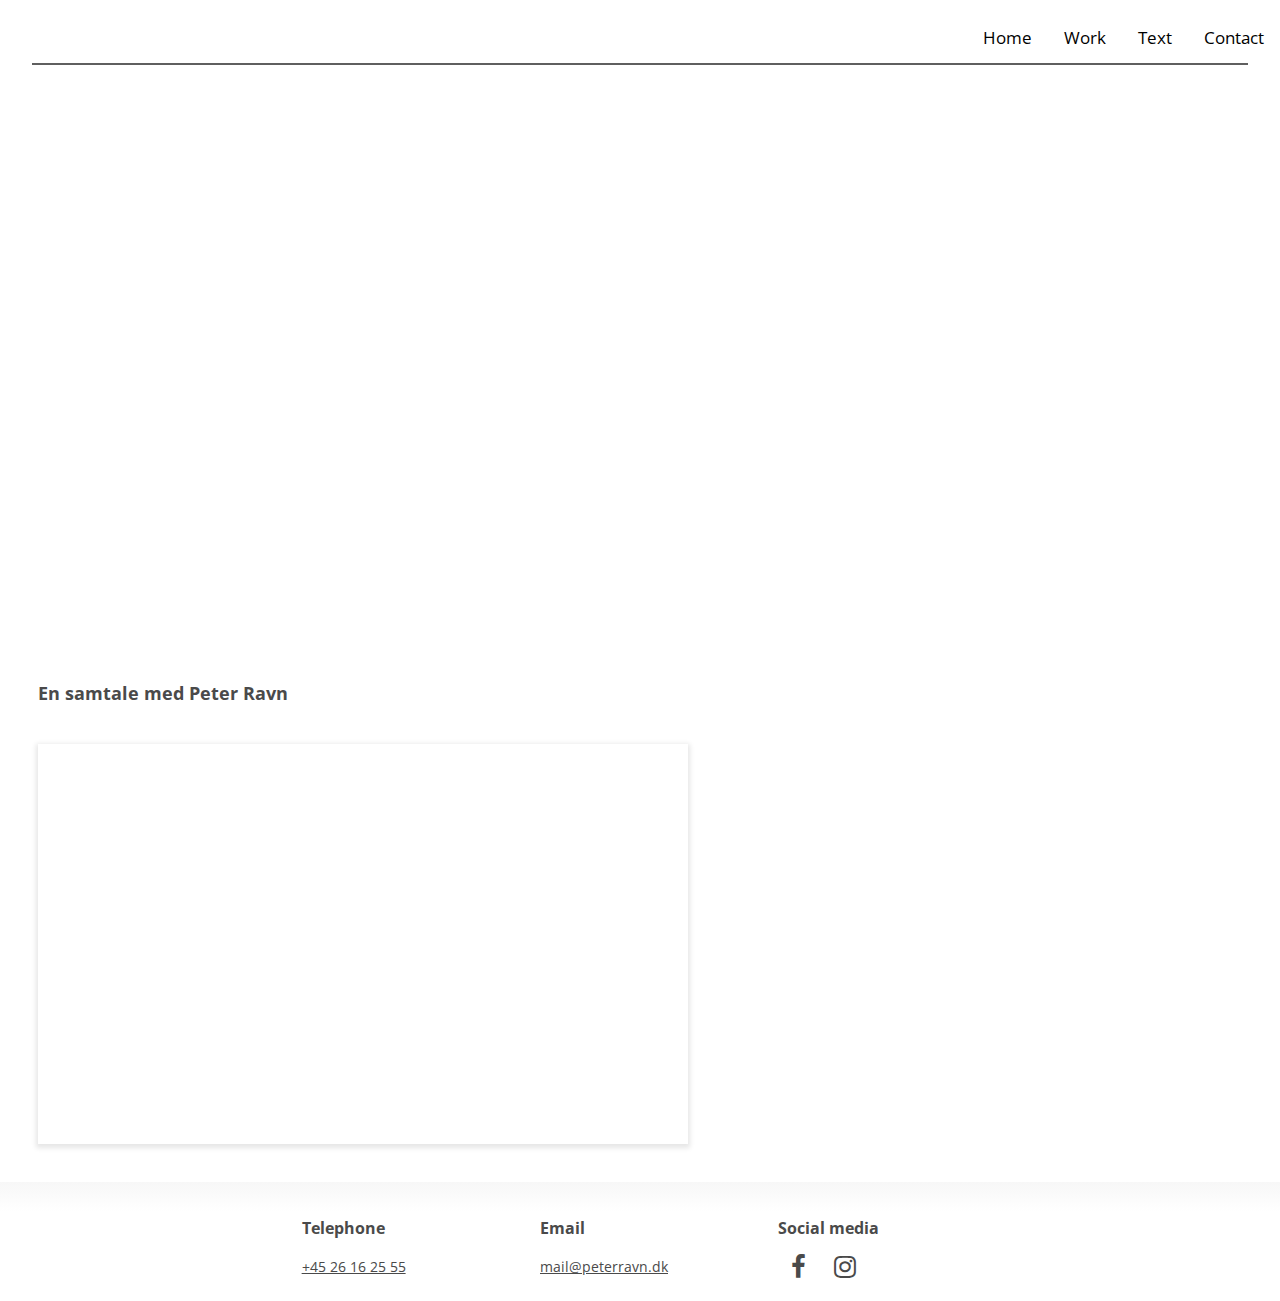
<file: index.html>
<!DOCTYPE html>
<html lang="da">

<head>
	<meta charset="utf-8">
	<meta name="viewport" content="width=device-width, initial-scale=1.0">
	<title>Peter Ravn</title>
	<link rel="stylesheet" href="style.css">
	<meta name="author" content="Gruppe 21, Hold A">
	<meta name="keywords" content="Peter Ravn, Peter Rothmeier Ravn, Galleri Kant, gallery, painting, press release, pressemeddelse, art, art exhibit, exhibit, udstilling">
	<meta name="description" content="Welcome to the official online gallery of artist Peter Ravn. Here you can find his latest paintings and news on his latest art exhibits.">
	<link rel="stylesheet" href="https://cdnjs.cloudflare.com/ajax/libs/font-awesome/4.7.0/css/font-awesome.min.css">
	<link href="https://fonts.googleapis.com/css?family=Open+Sans&display=swap" rel="stylesheet">
	<link rel="stylesheet" href="https://cdnjs.cloudflare.com/ajax/libs/font-awesome/4.7.0/css/font-awesome.min.css">
	<link rel="apple-touch-icon" sizes="180x180" href="myIcons/apple-touch-icon.png">
	<link rel="icon" type="image/png" sizes="32x32" href="myIcons/favicon-32x32.png">
	<link rel="icon" type="image/png" sizes="16x16" href="myIcons/favicon-16x16.png">
	<link rel="manifest" href="myIcons/site.webmanifest">
	<link rel="shortcut icon" href="myIcons/favicon.ico">
	<meta name="msapplication-TileColor" content="#da532c">
	<meta name="msapplication-config" content="myIcons/browserconfig.xml">
	<meta name="theme-color" content="#ffffff">
</head>

<style>
	h2 {
		margin: 3vw;
	}
</style>

<body>

	<header id="myTopnav">
		<div class="topnav">
			<a href="index.html"></a>
			<a href="kontakt.html">Contact</a>
			<a href="materials.html">Text</a>
			<a href="galleri.html">Work</a>
			<a href="index.html">Home</a>
			<a href="javascript:void(0);" class="icon" onclick="burgerMenu()">
				<i class="fa fa-bars"></i>
			</a>
		</div>
		<div class="border_header"></div>
	</header>

	<section id="forside">



	</section>

	<section id="splash"></section>

	<h2>En samtale med Peter Ravn</h2>
	<section id="video_content">

		<iframe title="Peter Ravn video" src="https://www.youtube.com/embed/Fv2nqiNC5Yg" frameborder="0" allow="accelerometer; autoplay; encrypted-media; gyroscope; picture-in-picture" allowfullscreen></iframe>
	</section>


	<footer>

		<div class="kontakt">
			<p><b>Telephone</b></p>
			<a href="tel:+45 45261655">+45 26 16 25 55</a>
		</div>

		<div class="kontakt">
			<p><b>Email</b></p>
			<a href="mailto: mail@peterravn.dk">mail@peterravn.dk</a>
		</div>

		<div class="kontakt">
			<p><b>Social media</b></p>
			<a href="https://www.facebook.com/Peter-Rothmeier-Ravn-7157268355/" aria-label="facebook" class="fa fa-facebook"></a>
			<a href="https://www.instagram.com/peter_rothmeier_ravn/" aria-label="instagram" class="fa fa-instagram"></a>

		</div>
	</footer>

	<script src="script.js"></script>
</body></html>
</file>
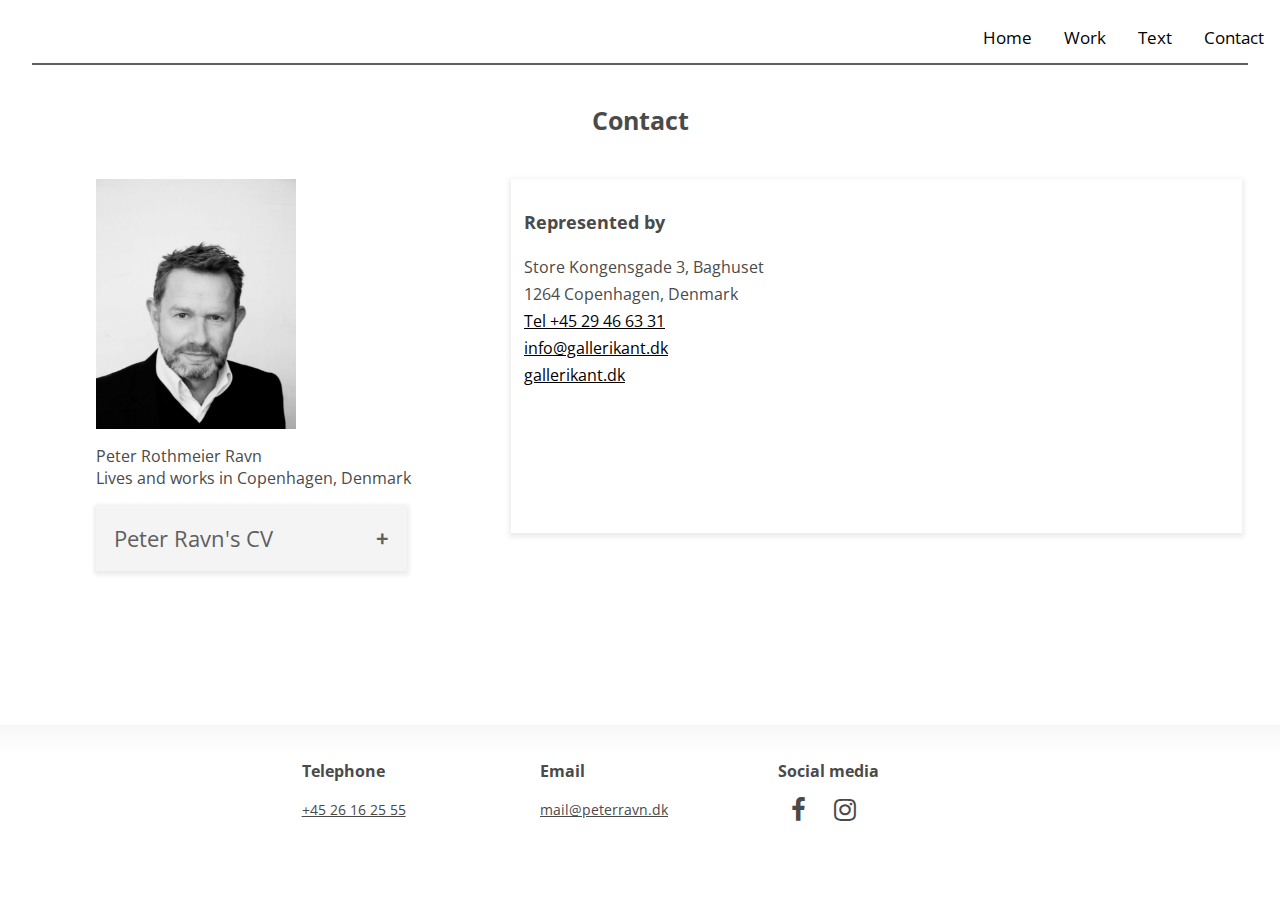
<file: kontakt.html>
<!DOCTYPE html>
<html lang="da">



<head>
	<meta charset="utf-8">
	<meta name="viewport" content="width=device-width, initial-scale=1.0">
	<title>Contact</title>
	<link rel="stylesheet" href="style.css">
	<meta name="author" content="Gruppe 21, Hold A">
	<meta name="keywords" content="Peter Ravn, Peter Rothmeier Ravn, Galleri Kant, gallery, painting, press release, pressemeddelse, art, art exhibit, exhibit, udstilling">
	<meta name="description" content="Online gallery of Peter Rothmeier Ravn">
	<link rel="stylesheet" href="https://cdnjs.cloudflare.com/ajax/libs/font-awesome/4.7.0/css/font-awesome.min.css">
	<link href="https://fonts.googleapis.com/css?family=Open+Sans&display=swap" rel="stylesheet">
	<link rel="apple-touch-icon" sizes="180x180" href="myIcons/apple-touch-icon.png">
	<link rel="icon" type="image/png" sizes="32x32" href="myIcons/favicon-32x32.png">
	<link rel="icon" type="image/png" sizes="16x16" href="myIcons/favicon-16x16.png">
	<link rel="manifest" href="myIcons/site.webmanifest">
	<link rel="shortcut icon" href="myIcons/favicon.ico">
	<meta name="msapplication-TileColor" content="#da532c">
	<meta name="msapplication-config" content="myIcons/browserconfig.xml">
	<meta name="theme-color" content="#ffffff">
</head>

<style>
	footer {
		margin-top: 12vw;
	}

	.cv {
		margin: 0;
		display: none;
	}

	.accordion {
		box-shadow: 0 2px 4px 2px rgba(0, 0, 0, 0.08);
		background-color: #f4f4f4;
		color: #5f5f5f;
		cursor: pointer;
		padding: 18px;
		width: 75%;
		border: none;
		outline: none;
		font-size: 22px;
		transition: 0.4;
		text-align: start;
	}

	.active,
	.accordion:hover {
		background-color: #ccc;
	}

	.accordion:after {
		content: '\002B';
		font-weight: bold;
		float: right;
	}

	.active:after {
		content: "\2212";
	}

	.panel {
		background-color: white;
		max-height: 0;
		overflow: hidden;
		transition: max-height 0.2s ease-out;
	}

	@media screen and (max-width: 700px) {
		.accordion {
			width: 90%;
			text-align: center;
		}

		#cv_knap {
			text-align: center;
		}

		.text p,
		.title,
		.text h4 {
			text-align: start;
		}
	}

</style>

<body>
	<header id="myTopnav">
		<div class="topnav">
			<a href="index.html"></a>
			<a href="kontakt.html">Contact</a>
			<a href="materials.html">Text</a>
			<a href="galleri.html">Work</a>
			<a href="index.html">Home</a>
			<a href="javascript:void(0);" class="icon" onclick="burgerMenu()">
				<i class="fa fa-bars"></i>
			</a>
		</div>
		<div class="border_header"></div>
	</header>

	<section id="kontakt_content">
		<h1>Contact</h1>

		<div id="top">
			<div class="sectionwrapper">

				<div class="kant">
					<div class="billede_peter"></div>

				</div>
				<div class="kant">
					<p>Peter Rothmeier Ravn <br>
						Lives and works in Copenhagen, Denmark</p>
					<div id="cv_knap">
						<button class="accordion">Peter Ravn's CV</button>
						<section class="cv">
							<div class="panel">
								<!-- tekst område-->
							</div>
						</section>
					</div>
				</div>

			</div>
			<div class="sectionwrapper1">
				<div id="sectionwrapper_kant">
					<div class="kant">
						<h2>Represented by</h2>
						<p>Store Kongensgade 3, Baghuset <br> 1264 Copenhagen, Denmark <br> <a href="tel:+45 29466331">Tel +45 29 46 63 31</a> <br> <a href="mailto: info@gallerikant.dk "> info@gallerikant.dk </a> <br> <a href="https://gallerikant.dk/">gallerikant.dk</a></p>
					</div>
					<div class="kant">
						<div class="kant_frame">
							<iframe src="https://www.google.com/maps/embed?pb=!1m18!1m12!1m3!1d2249.411702033634!2d12.582965015392194!3d55.681829680534406!2m3!1f0!2f0!3f0!3m2!1i1024!2i768!4f13.1!3m3!1m2!1s0x464b28cb90b57a73%3A0x8db1794921e8d4a6!2sGalleri%20KANT!5e0!3m2!1sda!2sdk!4v1576018081297!5m2!1sda!2sdk" frameborder="0" style="border:0;" allowfullscreen=""></iframe>
						</div>
					</div>
				</div>
			</div>


		</div>

	</section>







	<template class="template_cv">

		<article>

			<h2 class="title"></h2>
			<p class="text"></p>

		</article>

	</template>









	<footer id="info">

		<div class="kontakt">
			<p><b>Telephone</b></p>
			<a href="tel:+45 45261655">+45 26 16 25 55</a>
		</div>

		<div class="kontakt">
			<p><b>Email</b></p>
			<a href="mailto: mail@peterravn.dk">mail@peterravn.dk</a>
		</div>

		<div class="kontakt">
			<p><b>Social media</b></p>
			<a href="https://www.facebook.com/Peter-Rothmeier-Ravn-7157268355/" class="fa fa-facebook"></a>
			<a href="https://www.instagram.com/peter_rothmeier_ravn/" class="fa fa-instagram"></a>

		</div>
	</footer>

	<script src="script.js"></script>

	<script>
		var acc = document.getElementsByClassName("accordion");

		//idéen er at få tekst frem i bokse
		let texts;
		const url = "https://katjsoeg.dk/kea/2_sem_eksamen/designwp/wordpress/wp-json/wp/v2/materials";

		document.addEventListener("DOMContentLoaded", start);



		function start() {
			console.log("start");
			clickBox();
			hentJson();
		}

		async function hentJson() {
			const response = await fetch(url);
			console.log(response);
			texts = await response.json();
			console.log(texts);
			vis();

		}



		function vis() {
			const template = document.querySelector(".template_cv");
			const cv = document.querySelector(".cv");

			texts.forEach(text => {

				console.log(text);
				const klon = template.cloneNode(true).content;

				klon.querySelector(".title").innerHTML = text.title.rendered;
				klon.querySelector(".text").innerHTML = text.content.rendered;
				console.log(klon.querySelector(".text"));

				cv.appendChild(klon);

				//Nu er det ikke som at hente et billede. Titlen er title.rendered, men hovedtekst er content.rendered. InnerHTML gør at den ikke henter tag koden
			});

		}

		var i;

		function clickBox() {

			//			let panel = document.querySelector("article").style.display = "none";

			for (i = 0; i < acc.length; i++) {
				acc[i].addEventListener("click", function() {
					/* Toggle between adding and removing the "active" class,
					to highlight the button that controls the panel */
					this.classList.toggle("active");

					/* Toggle between hiding and showing the active panel */
					panel = this.nextElementSibling;

					if (panel.style.display == "block") {
						panel.style.display = "none";
					} else {
						panel.style.display = "block";
					}
				});
			}
		}

	</script>

</body>

</html>
</file>
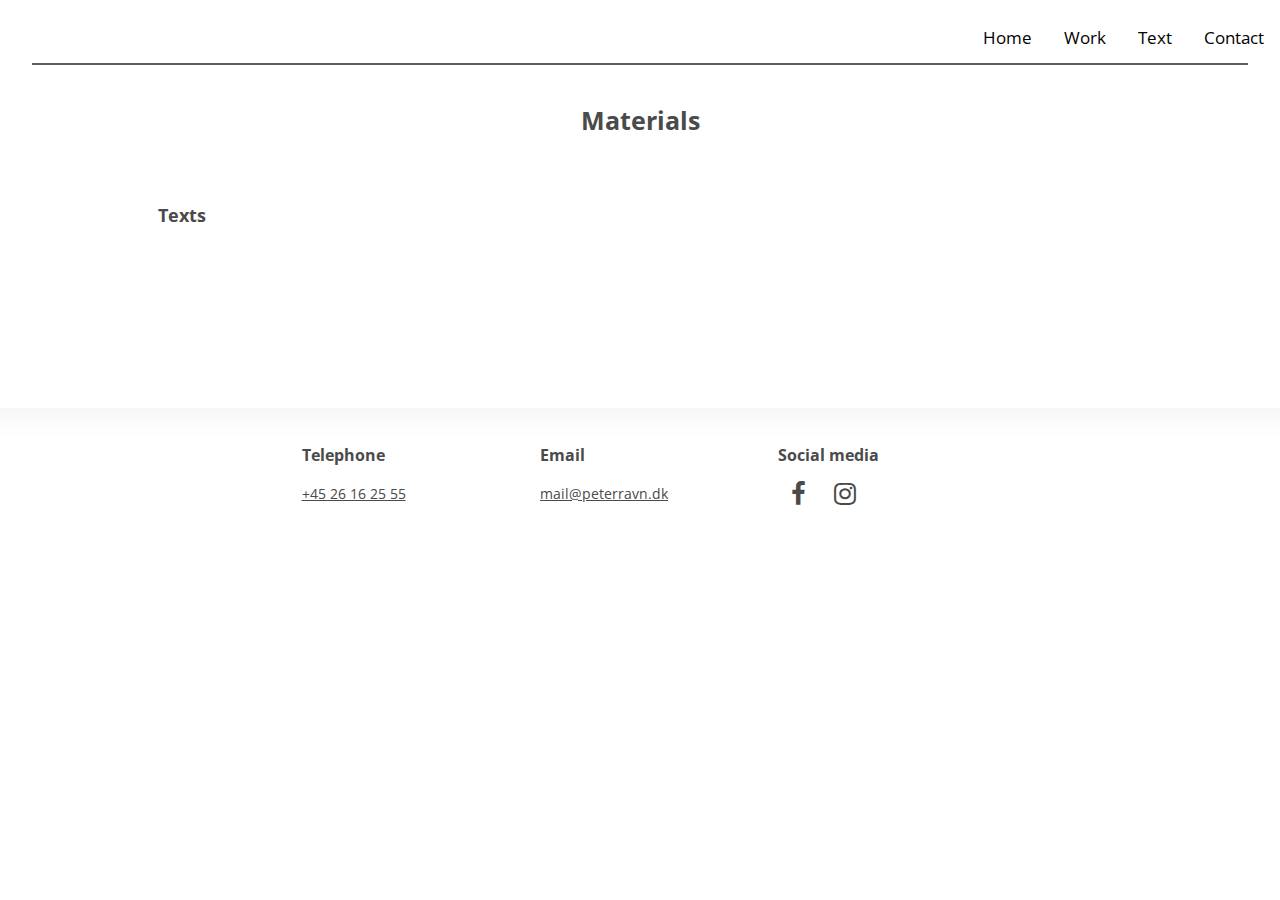
<file: materials.html>
<!DOCTYPE html>
<html lang="da">



<head>
	<meta charset="utf-8">
	<meta name="viewport" content="width=device-width, initial-scale=1.0">
	<title>Materials</title>
	<link rel="stylesheet" href="style.css">
	<meta name="author" content="Gruppe 21, Hold A">
	<meta name="keywords" content="Peter Ravn, Peter Rothmeier Ravn, Galleri Kant, gallery, painting, press release, pressemeddelse, art, art exhibit, exhibit, udstilling">
	<meta name="description" content="Online gallery of Peter Rothmeier Ravn">
	<link rel="stylesheet" href="https://cdnjs.cloudflare.com/ajax/libs/font-awesome/4.7.0/css/font-awesome.min.css">
	<link href="https://fonts.googleapis.com/css?family=Open+Sans&display=swap" rel="stylesheet">
	<link rel="apple-touch-icon" sizes="180x180" href="myIcons/apple-touch-icon.png">
	<link rel="icon" type="image/png" sizes="32x32" href="myIcons/favicon-32x32.png">
	<link rel="icon" type="image/png" sizes="16x16" href="myIcons/favicon-16x16.png">
	<link rel="manifest" href="myIcons/site.webmanifest">
	<link rel="shortcut icon" href="myIcons/favicon.ico">
	<meta name="msapplication-TileColor" content="#da532c">
	<meta name="msapplication-config" content="myIcons/browserconfig.xml">
	<meta name="theme-color" content="#ffffff">
</head>
<style>
	body {
		margin: 0;

	}

	* {
		box-sizing: border-box;
	}

	footer {
		margin-top: 12vw;
	}

	.overskrift_materials {
		text-align: start;
		max-width: 990px;
		margin: 0 auto;
		padding: 1vw;
	}

	article {
		box-shadow: 0 2px 4px 2px rgba(0, 0, 0, 0.08);
		padding: 1vw;
		margin: 1vw;
	}

	.text {
		display: none;
	}

	.tekst {
		text-align: center;
		display: grid;
		grid-gap: 10px;
		/*i mobile version er der 1 kolonne*/
		grid-template-columns: repeat(1, 1fr);
		max-width: 990px;
		margin: 0 auto;
		color: dimgrey;
	}


	article:hover {
		background-color: rgba(192, 198, 163, 0.15);
		cursor: pointer;
	}

	/*når skærmen er større end 700px, vil der være 3 kolonner */
	@media screen and (min-width: 700px) {
		.tekst {
			grid-template-columns: repeat(2, 1fr);
		}
	}
</style>


<body>


	<header id="myTopnav">
		<div class="topnav">
			<a href="index.html"></a>
			<a href="kontakt.html">Contact</a>
			<a href="materials.html">Text</a>
			<a href="galleri.html">Work</a>
			<a href="index.html">Home</a>
			<a href="javascript:void(0);" class="icon" onclick="burgerMenu()">
				<i class="fa fa-bars"></i>
			</a>
		</div>
		<div class="border_header"></div>
	</header>




	<!-- navigation galleri side-->
	<section id="materials_content">
		<h1>Materials</h1>
	</section>


	<div class="overskrift_materials">
		<h2>Texts</h2>
	</div>

	<section class="tekst">
		<!-- tekst område-->

	</section>

	<template class="template_txt">
		<article>
			<h2 class="title"></h2>
			<p class="text"></p>
		</article>

	</template>

	<footer id="info">

		<div class="kontakt">
			<p><b>Telephone</b></p>
			<a href="tel:+45 45261655">+45 26 16 25 55</a>
		</div>

		<div class="kontakt">
			<p><b>Email</b></p>
			<a href="mailto: mail@peterravn.dk">mail@peterravn.dk</a>
		</div>

		<div class="kontakt">
			<p><b>Social media</b></p>
			<a href="https://www.facebook.com/Peter-Rothmeier-Ravn-7157268355/" class="fa fa-facebook"></a>
			<a href="https://www.instagram.com/peter_rothmeier_ravn/" class="fa fa-instagram"></a>

		</div>
	</footer>



	<script src="script.js"></script>

	<script>
		//idéen er at få tekst frem i bokse
		let texts;
		const url = "https://katjsoeg.dk/kea/2_sem_eksamen/designwp/wordpress/wp-json/wp/v2/texts";

		document.addEventListener("DOMContentLoaded", start);

		function start() {
			console.log("start");
			hentJson();
		}

		async function hentJson() {
			const response = await fetch(url);
			console.log(response);

			texts = await response.json();
			console.log(texts);
			vis();
		}



		function vis() {

			const template = document.querySelector(".template_txt");
			const tekst = document.querySelector(".tekst");

			texts.forEach(text => {

				console.log(text);
				const klon = template.cloneNode(true).content;

				klon.querySelector(".title").innerHTML = text.title.rendered;
				klon.querySelector(".text").innerHTML = text.content.rendered;
				console.log(klon.querySelector(".text"));


				tekst.appendChild(klon);

				tekst.lastElementChild.addEventListener("click", () => {
					location.href = `materials_singleview.html?id=${text.id}`;
				});




				//
			});

		}
	</script>

</body></html>
</file>
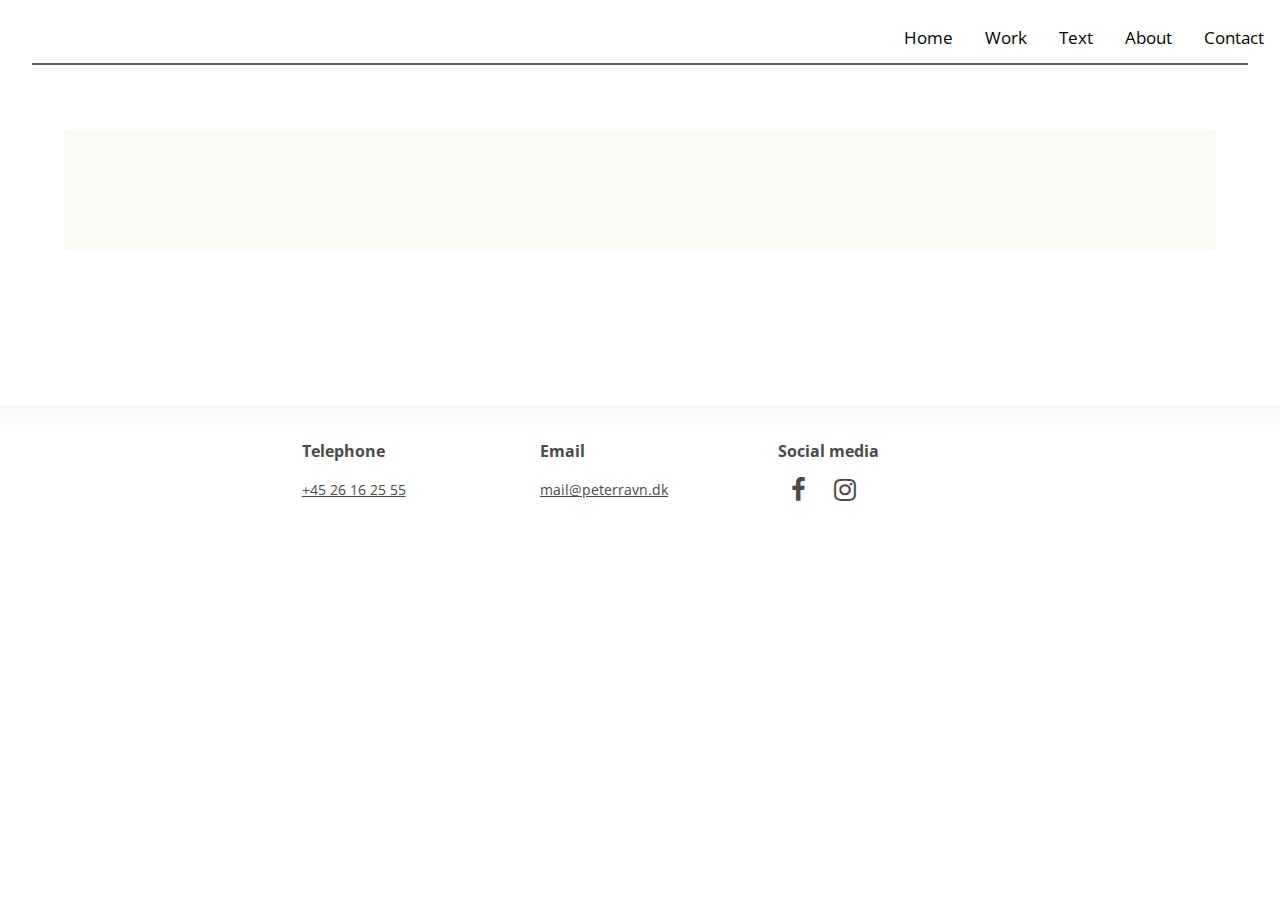
<file: materials_singleview.html>
<!DOCTYPE html>
<html lang="da">

<head>
	<meta charset="utf-8">
	<meta name="viewport" content="width=device-width, initial-scale=1.0">
	<title>Materials</title>
	<link rel="stylesheet" href="style.css">
	<meta name="author" content="Gruppe 21, Hold A">
	<meta name="keywords" content="Peter Ravn, Peter Rothmeier Ravn, Galleri Kant, gallery, painting, press release, pressemeddelse, art, art exhibit, exhibit, udstilling">
	<meta name="description" content="Online gallery of Peter Rothmeier Ravn">
	<link rel="stylesheet" href="https://cdnjs.cloudflare.com/ajax/libs/font-awesome/4.7.0/css/font-awesome.min.css">
	<link href="https://fonts.googleapis.com/css?family=Open+Sans&display=swap" rel="stylesheet">
	<link rel="apple-touch-icon" sizes="180x180" href="myIcons/apple-touch-icon.png">
	<link rel="icon" type="image/png" sizes="32x32" href="myIcons/favicon-32x32.png">
	<link rel="icon" type="image/png" sizes="16x16" href="myIcons/favicon-16x16.png">
	<link rel="manifest" href="myIcons/site.webmanifest">
	<link rel="shortcut icon" href="myIcons/favicon.ico">
	<meta name="msapplication-TileColor" content="#da532c">
	<meta name="msapplication-config" content="myIcons/browserconfig.xml">
	<meta name="theme-color" content="#ffffff">

	<style>
		body {
			margin: 0;
		}

		footer {
			margin-top: 12vw;
		}

		img {
			width: 100%;
		}

		#single {
			display: flex;
			margin: 5vw;
			border-radius: 1%;
			background-color: rgba(192, 198, 163, 0.10);
		}

		.indhold {
			width: 60vw;
			padding: 15px;
			color: #403f3f;
		}


		@media screen and (max-width: 700px) {
			.indhold {
				width: 85%;
			}
		}
	</style>
</head>

<body>
	<header id="myTopnav">
		<div class="topnav">
			<a href="index.html"></a>
			<a href="kontakt.html">Contact</a>
			<a href="om.html">About</a>
			<a href="materials.html">Text</a>
			<a href="galleri.html">Work</a>
			<a href="index.html">Home</a>
			<a href="javascript:void(0);" class="icon" onclick="burgerMenu()">
				<i class="fa fa-bars"></i>
			</a>
		</div>
		<div class="border_header"></div>
	</header>



	<main id="single">
		<section class="indhold">
			<article>
				<h2 class="title"></h2>
				<p class="text"></p>
			</article>
		</section>
	</main>

	<footer id="info">

		<div class="kontakt">
			<p><b>Telephone</b></p>
			<a href="tel:+45 45261655">+45 26 16 25 55</a>
		</div>

		<div class="kontakt">
			<p><b>Email</b></p>
			<a href="mailto: mail@peterravn.dk">mail@peterravn.dk</a>
		</div>

		<div class="kontakt">
			<p><b>Social media</b></p>
			<a href="https://www.facebook.com/Peter-Rothmeier-Ravn-7157268355/" class="fa fa-facebook"></a>
			<a href="https://www.instagram.com/peter_rothmeier_ravn/" class="fa fa-instagram"></a>

		</div>
	</footer>
	<script src="script.js"></script>

	<script>
		let urlParams = new URLSearchParams(window.location.search);
		let id = urlParams.get("id");
		let text;
		document.addEventListener("DOMContentLoaded", getJson);

		async function getJson() {
			let jsonData = await fetch(`https://katjsoeg.dk/kea/2_sem_eksamen/designwp/wordpress/wp-json/wp/v2/texts/${id}`);
			text = await jsonData.json();
			console.log(text);
			visText();
		}


		function visText() {

			document.querySelector(".title").innerHTML = text.title.rendered;
			document.querySelector(".text").innerHTML = text.content.rendered;

		}
		document.querySelector(".luk").addEventListener("click", () => {
			history.back();
		})
	</script>
</body></html>
</file>
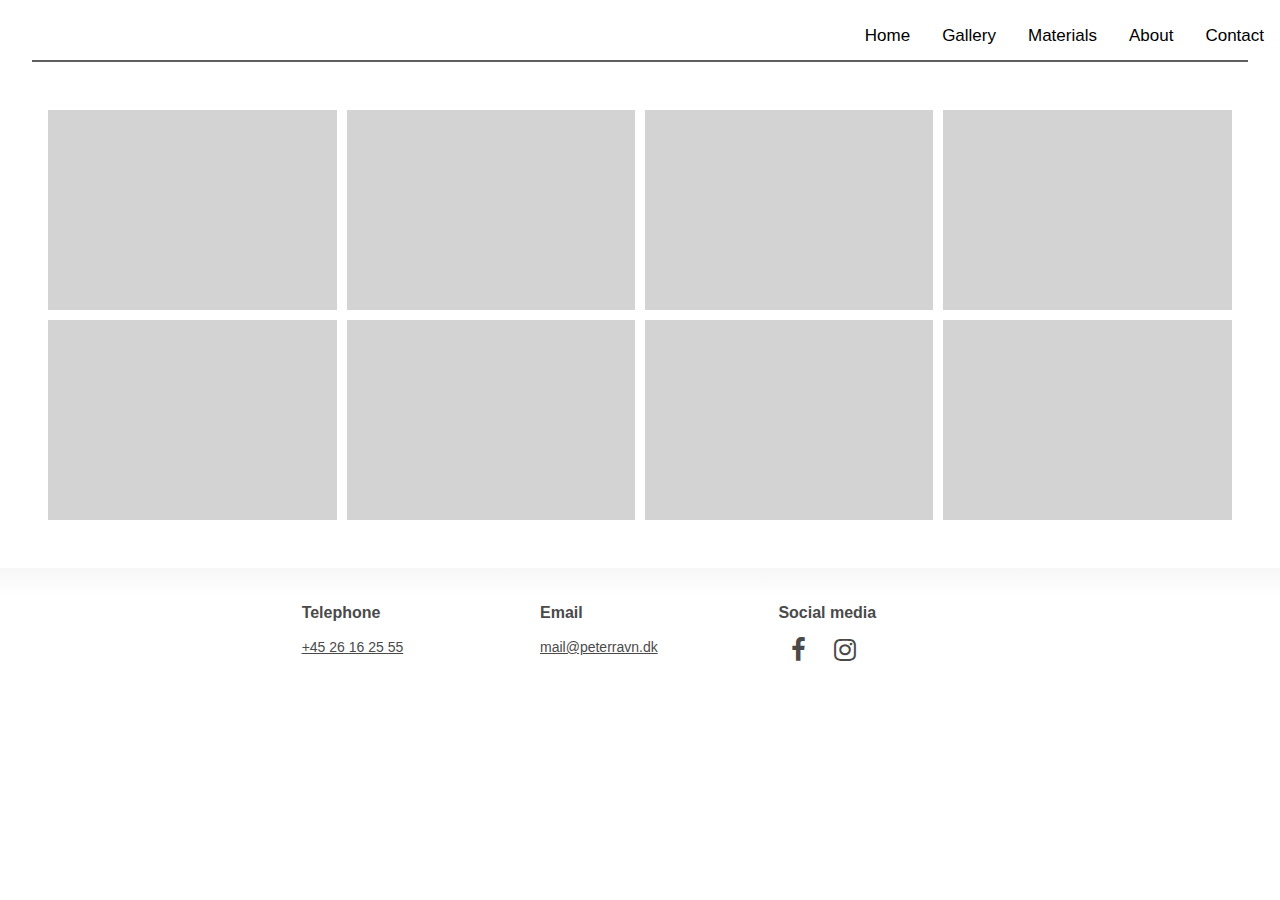
<file: sculptures.html>
<!DOCTYPE html>
<html lang="da">

<head>


	<meta charset="utf-8">
	<meta name="viewport" content="width=device-width, initial-scale=1.0">
	<title>Sculptures</title>
	<link rel="stylesheet" href="style.css">
	<meta name="author" content="Gruppe 21, Hold A">
	<meta name="keywords" content="Peter Ravn, Peter Rothmeier Ravn, Galleri Kant, gallery, painting, press release, pressemeddelse, art, art exhibit, exhibit, udstilling">
	<meta name="description" content="Online gallery of Peter Rothmeier Ravn">
	<link rel="stylesheet" href="https://cdnjs.cloudflare.com/ajax/libs/font-awesome/4.7.0/css/font-awesome.min.css">
	<link href="https://fonts.googleapis.com/css?family=Quicksand&display=swap" rel="stylesheet">

	<style>
		body {
			margin: 0;

		}

		* {
			box-sizing: border-box;
		}

		section {
			min-height: 100px;
		}

		main {
			height: 100vh;
			display: grid;
			grid-template-rows: 1fr 2fr 1fr;
			grid-gap: 10px;

		}

		section {
			min-height: 100px;
		}

		.box1 {
			background: lightgrey;
			grid-column: span 2;
		}


		.box3 {
			border: none;
			background: white;
			display: grid;
			grid-template-columns: repeat(4, 1fr);
			grid-gap: 10px;
			padding: 10px;
		}

		.box4 {
			background: grey;
			grid-column: 2 / span 3;

		}

		article {
			background: lightgrey;
			min-height: 200px;
			border: none;

		}

		nav {
			background: grey;
			display: grid;
			grid-template-columns: repeat(5, 1fr);
			grid-auto-rows: auto;
			grid-gap: 1em;
			align-items: center;
			text-align: center;
			border-bottom: 4px solid black;
			font-family: sans-serif;
			color: white;
		}
	</style>
</head>

<body>

	<header id="myTopnav">
		<div class="topnav">
			<a href="index.html"></a>
			<a href="kontakt.html">Contact</a>
			<a href="om.html">About</a>
			<a href="materials.html">Materials</a>
			<a href="galleri.html">Gallery</a>
			<a href="index.html">Home</a>
			<a href="javascript:void(0);" class="icon" onclick="burgerMenu()">
				<i class="fa fa-bars"></i>
			</a>
		</div>
		<div class="border_header"></div>
	</header>






	<!-- navigation galleri side-->


	<section class="box3">
		<article></article>
		<article></article>
		<article></article>
		<article></article>
		<article></article>
		<article></article>
		<article></article>
		<article></article>

		<!-- galleri område-->

	</section>
	<footer id="info">

		<div class="kontakt">
			<p><b>Telephone</b></p>
			<a href="tel:+45 45261655">+45 26 16 25 55</a>
		</div>

		<div class="kontakt">
			<p><b>Email</b></p>
			<a href="mailto: mail@peterravn.dk">mail@peterravn.dk</a>
		</div>

		<div class="kontakt">
			<p><b>Social media</b></p>
			<a href="https://www.facebook.com/Peter-Rothmeier-Ravn-7157268355/" class="fa fa-facebook"></a>
			<a href="https://www.instagram.com/peter_rothmeier_ravn/" class="fa fa-instagram"></a>

		</div>
	</footer>
	<script src="script.js"></script>
</body></html>
</file>
<file: style.css>
body {
	margin: 0;
}

* {
	box-sizing: border-box;
	font-family: 'open sans', sans-serif;
	color: #4a4a4a;
}

section {
	margin: 3vw;
}

h1 {
	text-align: center;
	font-size: 25px;
}

h2 {
	font-size: 18px;
}

.overskrift {
	text-align: center;
	text-transform: uppercase;
}

.pr_content {
	background-color: rgba(192, 198, 163, 0.10);
	padding: 2vh;
}

#pr_img img {
	height: 10vh;
	width: auto;
}




/*----------header/menu---------*/
.topnav {
	overflow: hidden;
	width: 100%;
}

.border_header {
	border: 1px solid #5f5f5f;
	width: 95%;
	margin: 0 auto;
}

/* .topnav a:first-child {
	background-image: url(logo2.png);
	background-size: contain;
	width: 18vw;
	height: 10vw;
	margin: 1vw;
} */

.topnav a:first-child:hover {
	opacity: 0.7;
}

.topnav a {
	float: left;
	display: block;
	color: black;
	text-align: center;
	padding: 14px 16px;
	text-decoration: none;
	font-size: 17px;
	z-index: 3;
}

.topnav a:not(:first-child):hover {
	text-decoration: underline;
}

.topnav .icon {
	display: none;
}



/*----------footer---------*/

footer {
	margin-top: 3vw;
	width: 100%;
	background-image: linear-gradient(#f7f7f7, white, white, white, white);
	color: #4a4a4a;
	flex-wrap: wrap;
	display: flex;
	justify-content: center;
}

footer a {
	color: #4a4a4a;
	font-size: 14px;
}

.kontakt {
	flex-basis: 100px;
	margin: 1.5vw;
}

a.fa-facebook,
a.fa-instagram {
	color: #4a4a4a;
	text-decoration: none;
	font-size: 5vw;
	height: 2vw;
	width: 2vw;
	margin-left: 3vw;
	margin-right: 3vw;
}

a.fa-facebook:before,
a.fa-instagram:before {
	color: #4a4a4a;
}

.fa {
	text-decoration: none;
	text-align: center;
}

.fa:hover {
	opacity: 0.6;
}

/*----------forside---------*/

#splash {
	background-image: url(http://katjsoeg.dk/kea/2_sem_eksamen/designwp/splash.JPG);
	width: 100%;
	height: 60vh;
	margin: 0;
	background-attachment: fixed;
	background-size: cover;
}

.velkommen {
	text-align: center;

}


#forside_content h2 {
	margin: 1vw;
}

#video_content {
	display: flex;
	flex-wrap: wrap;
}

#video_content iframe {
	width: 650px;
	height: 400px;
	box-shadow: 0 2px 5px 2px rgba(0, 0, 0, 0.10);
}


/*----------forside slut---------*/

/*----------kontakt-------------*/


#top {
	flex-wrap: wrap;
	display: flex;
}

.billede_peter {
	background-image: url(peterravn_cv.jpg);
	width: 200px;
	height: 250px;
	background-size: cover;
}


.sectionwrapper {
	margin-left: 4.5vw;
	margin-top: 2vw;
	flex-basis: 200px;
	flex-grow: 1;
}

.sectionwrapper1 {
	margin-top: 2vw;
	flex-basis: 300px;
	flex-grow: 2;
}

.kant_1 {
	display: flex;
	flex-wrap: wrap;
}

#sectionwrapper_kant {
	display: flex;
	flex-wrap: wrap;
	box-shadow: 0 2px 5px 2px rgba(0, 0, 0, 0.08);
	line-height: 1.7;
}

#sectionwrapper_kant .kant {
	margin: 1vw;

}

.kant iframe {
	margin-left: 0.5vw;
	height: 25vw;
	width: 32vw;
}

#sectionwrapper_kant a {
	color: black;
}

#sectionwrapper_kant a:visited {
	color: #4d2b9b;
}

#sectionwrapper_kant a:hover {
	color: rgba(0, 0, 0, 0.54);
}

/*--------------MEDIA QUERIES------------*/

/*-------Mobile-----*/

@media screen and (max-width: 1024px) {
	.topnav a:not(:first-child) {
		display: none;
	}

	.topnav a.icon {
		float: right;
		display: block;
		font-size: 22px;
	}


	.topnav.responsive {
		position: relative;
	}

	.topnav.responsive .icon {
		position: absolute;
		right: 0;
		top: 0;
	}

	.topnav.responsive a {
		float: none;
		display: block;
		text-align: center;
	}

	.billede_peter {
		margin: auto;
		width: 220px;
		height: 300px;

	}

	#sectionwrapper_kant,
	.sectionwrapper p {
		justify-content: center;
		text-align: center;

	}


	.kant_frame iframe {
		height: 45vw;
		width: 90vw;
	}

	article {
		box-shadow: inherit;
	}

	#splash {
		background-image: url(http://katjsoeg.dk/kea/2_sem_eksamen/designwp/splash.JPG);
		width: 100%;
		height: 58vh;
		margin: 0;
		background-attachment: inherit;
		background-size: cover;
		background-position: center;
	}

	#video_content iframe {
		width: 650px;
		height: 300px;
	}

	#logo img {
		height: 10vh;
		width: auto;

	}

	#pr_img img {
		height: 10vh;
		width: auto;
	}


}



@media screen and (max-width: 360px) {
	.topnav a:not(:first-child) {
		display: none;
	}

	.topnav a.icon {
		float: right;
		display: block;
		font-size: 22px;
	}


	.topnav.responsive {
		position: relative;
	}

	.topnav.responsive .icon {
		position: absolute;
		right: 0;
		top: 0;
	}

	.topnav.responsive a {
		float: none;
		display: block;
		text-align: center;
	}

	.billede_peter {
		margin: auto;
		width: 220px;
		height: 300px;

	}

	#sectionwrapper_kant,
	.sectionwrapper p {
		justify-content: center;
		text-align: center;

	}


	.kant_frame iframe {
		height: 45vw;
		width: 90vw;
	}

	article {
		box-shadow: inherit;
	}

	#splash {
		background-image: url(http://katjsoeg.dk/kea/2_sem_eksamen/designwp/splash.JPG);
		width: 100%;
		height: 58vh;
		margin: 0;
		background-attachment: inherit;
		background-size: cover;
		background-position: center;
	}

	#video_content iframe {
		width: 650px;
		height: 300px;
	}

	#logo img {
		height: 10vh;
		width: auto;
		margin-left: 10vw;


	}

	#pr_img img {
		height: 20vh;
		width: auto;
		margin-left: 5vh;
	}




}




/*-------Desktop skærme-----*/

@media screen and (min-width: 700px) {
	/* .topnav a:first-child {
		background-image: url(logo2.png);
		background-size: cover;
		position: relative;
		width: 7.2vw;
		height: 4vw;
	} */

	.topnav a:not(:first-child) {
		padding-top: 2vw;
		float: right;
		position: relative;
	}

	.kontakt {
		flex-basis: 200px;
	}

	a.fa-facebook,
	a.fa-instagram {
		color: white;
		text-decoration: none;
		font-size: 2vw;
		height: 1vw;
		width: 1vw;
		margin-left: 1vw;
		margin-right: 1vw;
	}

	#pr_img img {
		height: 10vh;
		width: auto;
	}



}

@media screen and (min-width: 1000px) {
	/* .topnav a:first-child {
		background-image: url(logo2.png);
		background-size: cover;
		position: relative;
		width: 7.2vw;
		height: 4vw;
	} */

	.topnav a:not(:first-child) {
		padding-top: 2vw;
		float: right;
		position: relative;
	}

	.kontakt {
		flex-basis: 200px;
	}

	a.fa-facebook,
	a.fa-instagram {
		color: white;
		text-decoration: none;
		font-size: 2vw;
		height: 1vw;
		width: 1vw;
		margin-left: 1vw;
		margin-right: 1vw;
	}

	#logo img {
		height: 10vh;
		width: auto;
		margin-left: 35vw;


	}

	#pr_img img {
		height: 20vh;
		width: auto;
		margin-left: 15vh;
	}


}
</file>
